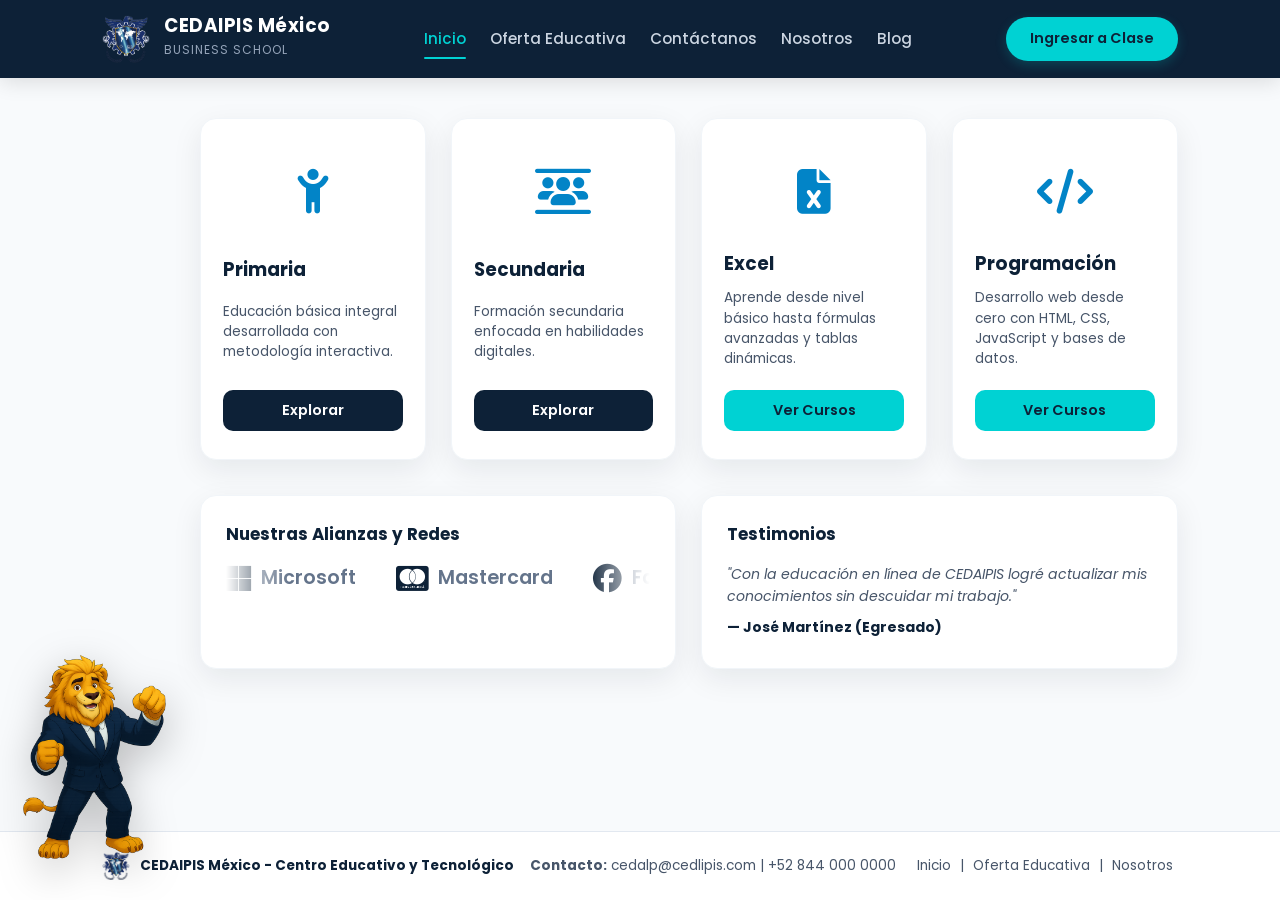
<file: index.html>
<!DOCTYPE html>
<html lang="es">
<head>
    <meta charset="UTF-8">
    <meta name="viewport" content="width=device-width, initial-scale=1.0">
    <title>CEDAIPIS México Business School</title>
    
    <!-- Font Awesome Icons -->
    <link rel="stylesheet" href="https://cdnjs.cloudflare.com/ajax/libs/font-awesome/6.4.0/css/all.min.css">
    
    <!-- Google Fonts -->
    <link rel="preconnect" href="https://fonts.googleapis.com">
    <link rel="preconnect" href="https://fonts.gstatic.com" crossorigin>
    <link href="https://fonts.googleapis.com/css2?family=Poppins:wght@300;400;500;600;700;800&display=swap" rel="stylesheet">

    <style>
        :root {
            --azul-header: #0d2137;
            --azul-hero: #112d4e;
            --cyan-btn: #00d2d3;
            --cyan-hover: #00bec0;
            --fondo-gris: #f8fafc;
            --blanco: #ffffff;
            --texto-oscuro: #0f172a;
            --texto-suave: #475569;
            --sombra-card: 0 10px 30px rgba(15, 23, 42, 0.08);
            --sombra-hover: 0 15px 35px rgba(0, 210, 211, 0.2);
            --radio-borde: 16px;
            --transicion: all 0.3s cubic-bezier(0.4, 0, 0.2, 1);
        }

        * {
            box-sizing: border-box;
            margin: 0;
            padding: 0;
            font-family: 'Poppins', sans-serif;
        }

        body {
            background-color: var(--fondo-gris);
            color: var(--texto-oscuro);
            line-height: 1.6;
            min-height: 100vh;
            display: flex;
            flex-direction: column;
        }

        /* HEADER & NAV */
        header {
            background-color: var(--azul-header);
            padding: 15px 8%;
            display: flex;
            justify-content: space-between;
            align-items: center;
            position: sticky;
            top: 0;
            z-index: 1000;
            box-shadow: 0 4px 20px rgba(0,0,0,0.12);
        }

        .logo-container {
            display: flex;
            align-items: center;
            gap: 14px;
            text-decoration: none;
            color: var(--blanco);
        }

        .logo-escudo {
            width: 48px;
            height: auto;
            object-fit: contain;
        }

        .logo-texto h1 { font-size: 1.15rem; font-weight: 700; line-height: 1.1; letter-spacing: 0.5px; }
        .logo-texto span { font-size: 0.75rem; color: #94a3b8; font-weight: 400; text-transform: uppercase; letter-spacing: 1px; }

        nav { display: flex; align-items: center; gap: 24px; }

        .nav-link {
            color: #cbd5e1;
            text-decoration: none;
            font-weight: 500;
            font-size: 0.95rem;
            transition: var(--transicion);
            cursor: pointer;
            padding: 6px 0;
            position: relative;
        }

        .nav-link:hover, .nav-link.activo { color: var(--cyan-btn); }

        .nav-link.activo::after {
            content: '';
            position: absolute;
            bottom: -2px;
            left: 0;
            width: 100%;
            height: 2px;
            background-color: var(--cyan-btn);
            border-radius: 2px;
        }

        .btn-ingresar-header {
            background-color: var(--cyan-btn);
            color: var(--azul-header);
            text-decoration: none;
            padding: 10px 24px;
            border-radius: 25px;
            font-weight: 600;
            font-size: 0.9rem;
            transition: var(--transicion);
            box-shadow: 0 4px 12px rgba(0, 210, 211, 0.2);
        }

        .btn-ingresar-header:hover {
            background-color: var(--cyan-hover);
            transform: translateY(-2px);
            box-shadow: 0 6px 18px rgba(0, 210, 211, 0.4);
        }

        /* MAIN CONTENT AREA */
        main { flex: 1; position: relative; }

        .tab-content { display: none; animation: fadeIn 0.4s ease-in-out; }
        .tab-content.activo { display: block; }

        @keyframes fadeIn {
            from { opacity: 0; transform: translateY(12px); }
            to { opacity: 1; transform: translateY(0); }
        }

        /* MASCOTA LEÓN FLOTANTE */
        .mascota-leon {
            position: fixed;
            left: 20px;
            bottom: 20px;
            width: 150px;
            z-index: 900;
            pointer-events: none;
        }

        .mascota-leon img {
            width: 100%;
            height: auto;
            filter: drop-shadow(0 12px 20px rgba(0, 0, 0, 0.25));
        }

        /* CONTAINER GENERAL */
        .container-seccion {
            max-width: 1280px;
            margin: 0 auto;
            padding: 40px 8% 50px 200px;
        }

        /* CARDS GRID */
        .grid-cards {
            display: grid;
            grid-template-columns: repeat(auto-fit, minmax(220px, 1fr));
            gap: 25px;
            margin-bottom: 35px;
        }

        .card-curso {
            background: var(--blanco);
            border-radius: var(--radio-borde);
            padding: 28px 22px;
            box-shadow: var(--sombra-card);
            border: 1px solid #f1f5f9;
            display: flex;
            flex-direction: column;
            justify-content: space-between;
            transition: var(--transicion);
        }

        .card-curso:hover {
            transform: translateY(-8px);
            box-shadow: var(--sombra-hover);
            border-color: rgba(0, 210, 211, 0.4);
        }

        .card-icon {
            font-size: 2.8rem;
            color: #0284c7;
            text-align: center;
            margin: 10px 0 20px 0;
        }

        .card-curso h4 {
            font-size: 1.15rem;
            color: var(--azul-header);
            margin-bottom: 10px;
            font-weight: 700;
        }

        .card-curso p {
            font-size: 0.85rem;
            color: var(--texto-suave);
            margin-bottom: 20px;
            line-height: 1.5;
        }

        .btn-card {
            width: 100%;
            padding: 10px;
            border-radius: 10px;
            border: none;
            font-weight: 600;
            font-size: 0.9rem;
            cursor: pointer;
            background-color: var(--azul-header);
            color: white;
            transition: var(--transicion);
            text-align: center;
            text-decoration: none;
            display: block;
        }

        .btn-card.cyan { 
            background-color: var(--cyan-btn); 
            color: var(--azul-header); 
        }

        .btn-card.cyan:hover { background-color: var(--cyan-hover); }

        /* SECCIONES INFERIORES CON ANIMACIONES Y CARRUSEL */
        .bottom-sections {
            display: grid;
            grid-template-columns: 1fr 1fr;
            gap: 25px;
        }

        .block-box {
            background: var(--blanco);
            padding: 25px;
            border-radius: var(--radio-borde);
            box-shadow: var(--sombra-card);
            border: 1px solid #f1f5f9;
            overflow: hidden;
            position: relative;
        }

        .block-box h4 {
            font-size: 1.05rem;
            color: var(--azul-header);
            margin-bottom: 15px;
            font-weight: 700;
        }

        /* 1. CARRUSEL INFINITO DE MARCAS / REDES */
        .slider-marcas {
            width: 100%;
            overflow: hidden;
            position: relative;
            white-space: nowrap;
            mask-image: linear-gradient(90deg, transparent, #000 15%, #000 85%, transparent);
            -webkit-mask-image: linear-gradient(90deg, transparent, #000 15%, #000 85%, transparent);
        }

        .slider-track {
            display: flex;
            align-items: center;
            gap: 40px;
            width: max-content;
            animation: scrollInfinito 18s linear infinite;
        }

        .slider-track:hover {
            animation-play-state: paused;
        }

        .marca-item {
            display: flex;
            align-items: center;
            gap: 10px;
            font-size: 1.2rem;
            font-weight: 600;
            color: #64748b;
            transition: var(--transicion);
            cursor: pointer;
        }

        .marca-item i {
            font-size: 1.8rem;
            color: var(--azul-header);
        }

        .marca-item:hover {
            color: var(--cyan-hover);
            transform: scale(1.08);
        }

        @keyframes scrollInfinito {
            0% { transform: translateX(0); }
            100% { transform: translateX(-50%); }
        }

        /* 2. CARRUSEL DESLIZANTE DE TESTIMONIOS */
        .testimonio-wrapper {
            position: relative;
            min-height: 80px;
        }

        .testimonio-slide {
            display: none;
            opacity: 0;
            transition: opacity 0.5s ease-in-out;
            font-size: 0.88rem;
            color: var(--texto-suave);
        }

        .testimonio-slide.active {
            display: block;
            opacity: 1;
            animation: slideIn 0.5s ease;
        }

        @keyframes slideIn {
            from { transform: translateX(15px); opacity: 0; }
            to { transform: translateX(0); opacity: 1; }
        }

        .testimonio-slide strong {
            color: var(--azul-header);
            display: block;
            margin-top: 8px;
        }

        /* FOOTER */
        footer {
            background-color: #ffffff;
            border-top: 1px solid #e2e8f0;
            padding: 20px 8%;
            margin-top: auto;
        }

        .footer-content {
            max-width: 1280px;
            margin: 0 auto;
            display: flex;
            justify-content: space-between;
            align-items: center;
            flex-wrap: wrap;
            gap: 15px;
            font-size: 0.85rem;
            color: var(--texto-suave);
        }

        .footer-logo {
            display: flex;
            align-items: center;
            gap: 10px;
            font-weight: 700;
            color: var(--azul-header);
        }

        .footer-links a {
            color: var(--texto-suave);
            text-decoration: none;
            margin: 0 5px;
        }

        @media (max-width: 1024px) {
            .mascota-leon { display: none; }
            .container-seccion { padding-left: 8%; }
            .bottom-sections { grid-template-columns: 1fr; }
        }
    </style>
</head>
<body>

    <!-- BARRA NAVEGACIÓN -->
    <header>
        <a href="#" class="logo-container" onclick="cambiarTab('inicio')">
            <img src="IMAGENES/Escudo PNG.png" alt="Escudo CEDAIPIS" class="logo-escudo">
            <div class="logo-texto">
                <h1>CEDAIPIS México</h1>
                <span>Business School</span>
            </div>
        </a>

        <nav>
            <span class="nav-link activo" id="link-inicio" onclick="cambiarTab('inicio')">Inicio</span>
            <span class="nav-link" id="link-oferta" onclick="cambiarTab('oferta')">Oferta Educativa</span>
            <span class="nav-link" id="link-contacto" onclick="cambiarTab('contacto')">Contáctanos</span>
            <span class="nav-link" id="link-nosotros" onclick="cambiarTab('nosotros')">Nosotros</span>
            <span class="nav-link" id="link-blog" onclick="cambiarTab('blog')">Blog</span>
        </nav>

        <a href="https://campus.cedaipis.com/login/index.php" target="_blank" class="btn-ingresar-header">
            Ingresar a Clase
        </a>
    </header>

    <!-- MASCOTA LEÓN -->
    <div class="mascota-leon">
        <img src="IMAGENES/LEON.png" alt="Mascota León CEDAIPIS">
    </div>

    <main>
        <!-- TAB 1: INICIO -->
        <div id="tab-inicio" class="tab-content activo">
            <div class="container-seccion">
                
                <!-- CARDS CURSOS -->
                <div class="grid-cards">
                    <div class="card-curso">
                        <div class="card-icon"><i class="fa-solid fa-child-reaching"></i></div>
                        <h4>Primaria</h4>
                        <p>Educación básica integral desarrollada con metodología interactiva.</p>
                        <button class="btn-card" onclick="cambiarTab('oferta')">Explorar</button>
                    </div>

                    <div class="card-curso">
                        <div class="card-icon"><i class="fa-solid fa-users-between-lines"></i></div>
                        <h4>Secundaria</h4>
                        <p>Formación secundaria enfocada en habilidades digitales.</p>
                        <button class="btn-card" onclick="cambiarTab('oferta')">Explorar</button>
                    </div>

                    <div class="card-curso">
                        <div class="card-icon"><i class="fa-solid fa-file-excel"></i></div>
                        <h4>Excel</h4>
                        <p>Aprende desde nivel básico hasta fórmulas avanzadas y tablas dinámicas.</p>
                        <button class="btn-card cyan" onclick="cambiarTab('oferta')">Ver Cursos</button>
                    </div>

                    <div class="card-curso">
                        <div class="card-icon"><i class="fa-solid fa-code"></i></div>
                        <h4>Programación</h4>
                        <p>Desarrollo web desde cero con HTML, CSS, JavaScript y bases de datos.</p>
                        <button class="btn-card cyan" onclick="cambiarTab('oferta')">Ver Cursos</button>
                    </div>
                </div>

                <!-- SECCIONES ANIMADAS -->
                <div class="bottom-sections">
                    
                    <!-- 1. CARRUSEL CONTINUO DE ALIANZAS Y REDES -->
                    <div class="block-box">
                        <h4>Nuestras Alianzas y Redes</h4>
                        <div class="slider-marcas">
                            <div class="slider-track">
                                <!-- Bloque 1 -->
                                <div class="marca-item"><i class="fa-brands fa-microsoft"></i> Microsoft</div>
                                <div class="marca-item"><i class="fa-brands fa-cc-mastercard"></i> Mastercard</div>
                                <div class="marca-item"><i class="fa-brands fa-facebook"></i> Facebook</div>
                                <div class="marca-item"><i class="fa-brands fa-youtube"></i> YouTube</div>
                                <div class="marca-item"><i class="fa-brands fa-x-twitter"></i> Twitter</div>
                                
                                <!-- Duplicado para loop infinito fluido -->
                                <div class="marca-item"><i class="fa-brands fa-microsoft"></i> Microsoft</div>
                                <div class="marca-item"><i class="fa-brands fa-cc-mastercard"></i> Mastercard</div>
                                <div class="marca-item"><i class="fa-brands fa-facebook"></i> Facebook</div>
                                <div class="marca-item"><i class="fa-brands fa-youtube"></i> YouTube</div>
                                <div class="marca-item"><i class="fa-brands fa-x-twitter"></i> Twitter</div>
                            </div>
                        </div>
                    </div>

                    <!-- 2. CARRUSEL ANIMADO DE TESTIMONIOS -->
                    <div class="block-box">
                        <h4>Testimonios</h4>
                        <div class="testimonio-wrapper">
                            <div class="testimonio-slide active">
                                <p><em>"Con la educación en línea de CEDAIPIS logré actualizar mis conocimientos sin descuidar mi trabajo."</em></p>
                                <strong>— José Martínez (Egresado)</strong>
                            </div>
                            <div class="testimonio-slide">
                                <p><em>"Los cursos de Excel y Programación me ayudaron a conseguir un ascenso laboral rápidamente."</em></p>
                                <strong>— Maria Fernanda (Estudiante)</strong>
                            </div>
                            <div class="testimonio-slide">
                                <p><em>"Excelente plataforma digital y docentes siempre atentos a resolver todas las dudas."</em></p>
                                <strong>— Carlos Mendoza (Egresado)</strong>
                            </div>
                        </div>
                    </div>

                </div>
            </div>
        </div>
    </main>

    <!-- FOOTER -->
    <footer>
        <div class="footer-content">
            <div class="footer-logo">
                <img src="IMAGENES/Escudo PNG.png" alt="Escudo CEDAIPIS" class="logo-escudo" style="width: 28px;">
                <span>CEDAIPIS México - Centro Educativo y Tecnológico</span>
            </div>

            <div>
                <strong>Contacto:</strong> cedalp@cedlipis.com | +52 844 000 0000
            </div>

            <div class="footer-links">
                <a href="#" onclick="cambiarTab('inicio')">Inicio</a> |
                <a href="#" onclick="cambiarTab('oferta')">Oferta Educativa</a> |
                <a href="#" onclick="cambiarTab('nosotros')">Nosotros</a>
            </div>
        </div>
    </footer>

    <!-- SCRIPTS DE ANIMACIONES -->
    <script>
        // Transición de pestañas
        function cambiarTab(tabId) {
            document.querySelectorAll('.tab-content').forEach(tab => tab.classList.remove('activo'));
            document.querySelectorAll('.nav-link').forEach(link => link.classList.remove('activo'));

            const selectedTab = document.getElementById('tab-' + tabId);
            if (selectedTab) selectedTab.classList.add('activo');

            const selectedLink = document.getElementById('link-' + tabId);
            if (selectedLink) selectedLink.classList.add('activo');
        }

        // Rotador de testimonios automático
        let currentSlide = 0;
        const slides = document.querySelectorAll('.testimonio-slide');

        setInterval(() => {
            slides[currentSlide].classList.remove('active');
            currentSlide = (currentSlide + 1) % slides.length;
            slides[currentSlide].classList.add('active');
        }, 4000); // Cambia cada 4 segundos
    </script>
</body>
</html>
</file>
